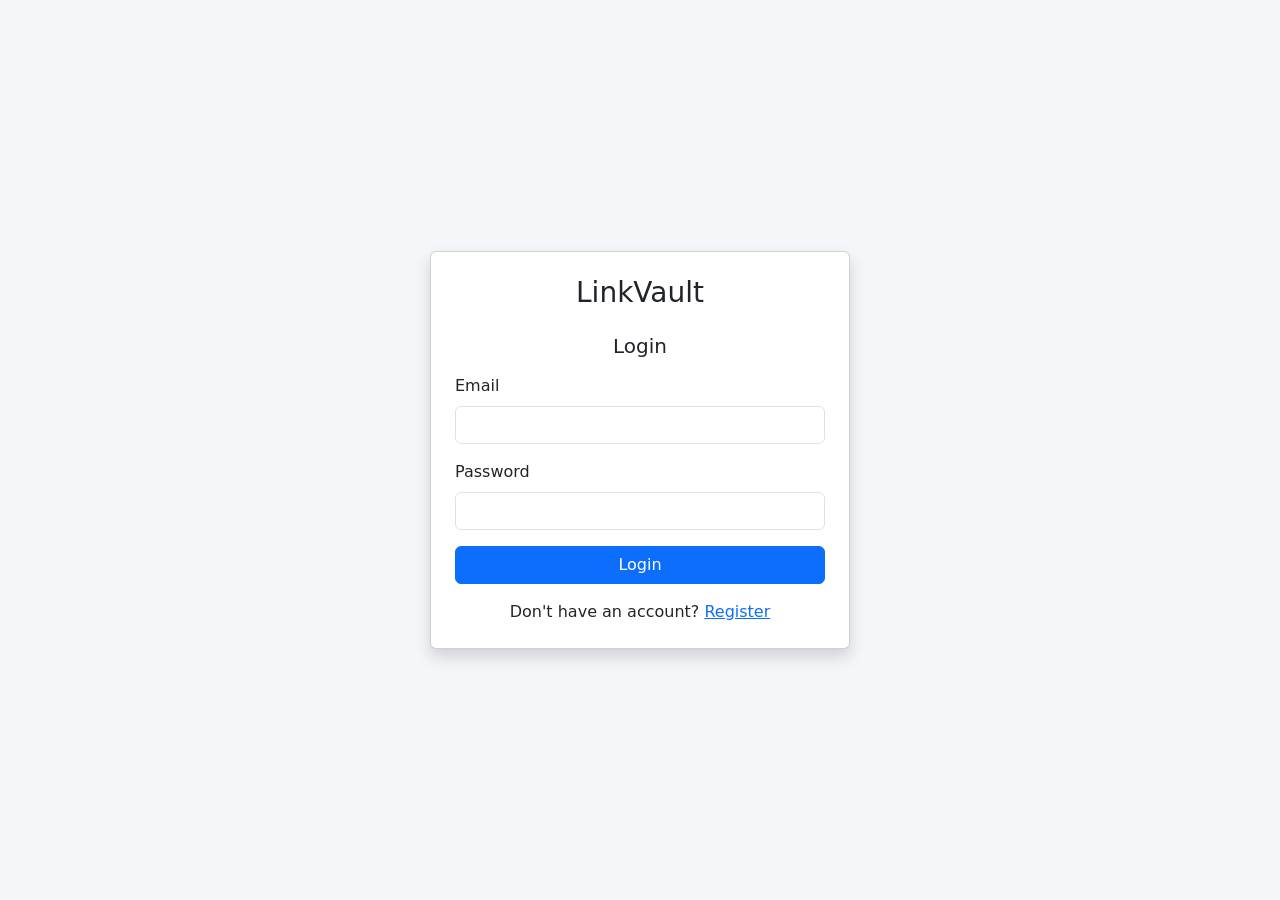
<file: index.html>
<!DOCTYPE html>
<html lang="en">
<head>
    <meta charset="UTF-8">
    <meta name="viewport" content="width=device-width, initial-scale=1.0">
    <title>LinkVault - Login</title>
    <link href="https://cdn.jsdelivr.net/npm/bootstrap@5.3.3/dist/css/bootstrap.min.css" rel="stylesheet">
    <link rel="stylesheet" href="style.css">
</head>
<body>
    <div id="alert-container"></div>

    <div class="auth-wrapper">
        <!-- Login Card -->
        <div class="card auth-card shadow">
            <div class="card-body p-4">
                <h3 class="text-center mb-4">LinkVault</h3>
                <h5 class="text-center mb-3">Login</h5>
                <form id="login-form">
                    <div class="mb-3">
                        <label for="login-email" class="form-label">Email</label>
                        <input type="email" class="form-control" id="login-email" required>
                    </div>
                    <div class="mb-3">
                        <label for="login-password" class="form-label">Password</label>
                        <input type="password" class="form-control" id="login-password" required>
                    </div>
                    <button type="submit" class="btn btn-primary w-100">Login</button>
                </form>
                <p class="text-center mt-3 mb-0">
                    Don't have an account? <a href="#" id="show-register">Register</a>
                </p>
            </div>
        </div>

        <!-- Register Card -->
        <div class="card auth-card shadow d-none">
            <div class="card-body p-4">
                <h3 class="text-center mb-4">LinkVault</h3>
                <h5 class="text-center mb-3">Register</h5>
                <form id="register-form">
                    <div class="mb-3">
                        <label for="reg-firstname" class="form-label">First Name</label>
                        <input type="text" class="form-control" id="reg-firstname" maxlength="20" required>
                    </div>
                    <div class="mb-3">
                        <label for="reg-lastname" class="form-label">Last Name</label>
                        <input type="text" class="form-control" id="reg-lastname" maxlength="20" required>
                    </div>
                    <div class="mb-3">
                        <label for="reg-email" class="form-label">Email</label>
                        <input type="email" class="form-control" id="reg-email" maxlength="50" required>
                    </div>
                    <div class="mb-3">
                        <label for="reg-password" class="form-label">Password</label>
                        <input type="password" class="form-control" id="reg-password" minlength="6" required>
                    </div>
                    <button type="submit" class="btn btn-primary w-100">Register</button>
                </form>
                <p class="text-center mt-3 mb-0">
                    Already have an account? <a href="#" id="show-login">Login</a>
                </p>
            </div>
        </div>
    </div>

    <script src="https://cdn.jsdelivr.net/npm/bootstrap@5.3.3/dist/js/bootstrap.bundle.min.js"></script>
    <script src="app.js"></script>
    <script>initLoginPage();</script>
</body>
</html>
</file>
<file: style.css>
/* ===== AUTH PAGE ===== */
.auth-wrapper {
    min-height: 100vh;
    display: flex;
    align-items: center;
    justify-content: center;
    background: #f5f6fa;
}
.auth-card {
    width: 100%;
    max-width: 420px;
}

/* ===== ALERTS ===== */
#alert-container {
    position: fixed;
    top: 16px;
    right: 16px;
    z-index: 9999;
    min-width: 300px;
}

/* ===== EMPTY STATE ===== */
.empty-state {
    text-align: center;
    padding: 48px 16px;
    color: #6c757d;
}
.empty-state i {
    font-size: 3rem;
    margin-bottom: 12px;
}

/* ===== FAVORITE STAR ===== */
.star {
    cursor: pointer;
    font-size: 1.2rem;
    color: #ccc;
    user-select: none;
}
.star.active {
    color: #f5a623;
}

/* ===== ARCHIVE ICON ===== */
.archive-icon {
    cursor: pointer;
    font-size: 1.1rem;
    color: #ccc;
    user-select: none;
}
.archive-icon.active {
    color: #0d6efd;
}

/* ===== PIN ICON ===== */
.pin-icon {
    cursor: pointer;
    font-size: 1.1rem;
    color: #ccc;
    user-select: none;
}
.pin-icon.active {
    color: #dc3545;
}

/* ===== ACTIVE NAV ===== */
.navbar .nav-link.active {
    font-weight: 600;
    color: #fff !important;
}

/* ===== TRUNCATED TEXT ===== */
.text-truncate-100 {
    max-width: 300px;
    white-space: nowrap;
    overflow: hidden;
    text-overflow: ellipsis;
    display: inline-block;
}

/* ===== MISC ===== */
.cursor-pointer {
    cursor: pointer;
}
.badge-fav {
    background: #fff3cd;
    color: #856404;
}
.badge-archived {
    background: #cfe2ff;
    color: #084298;
}
</file>
